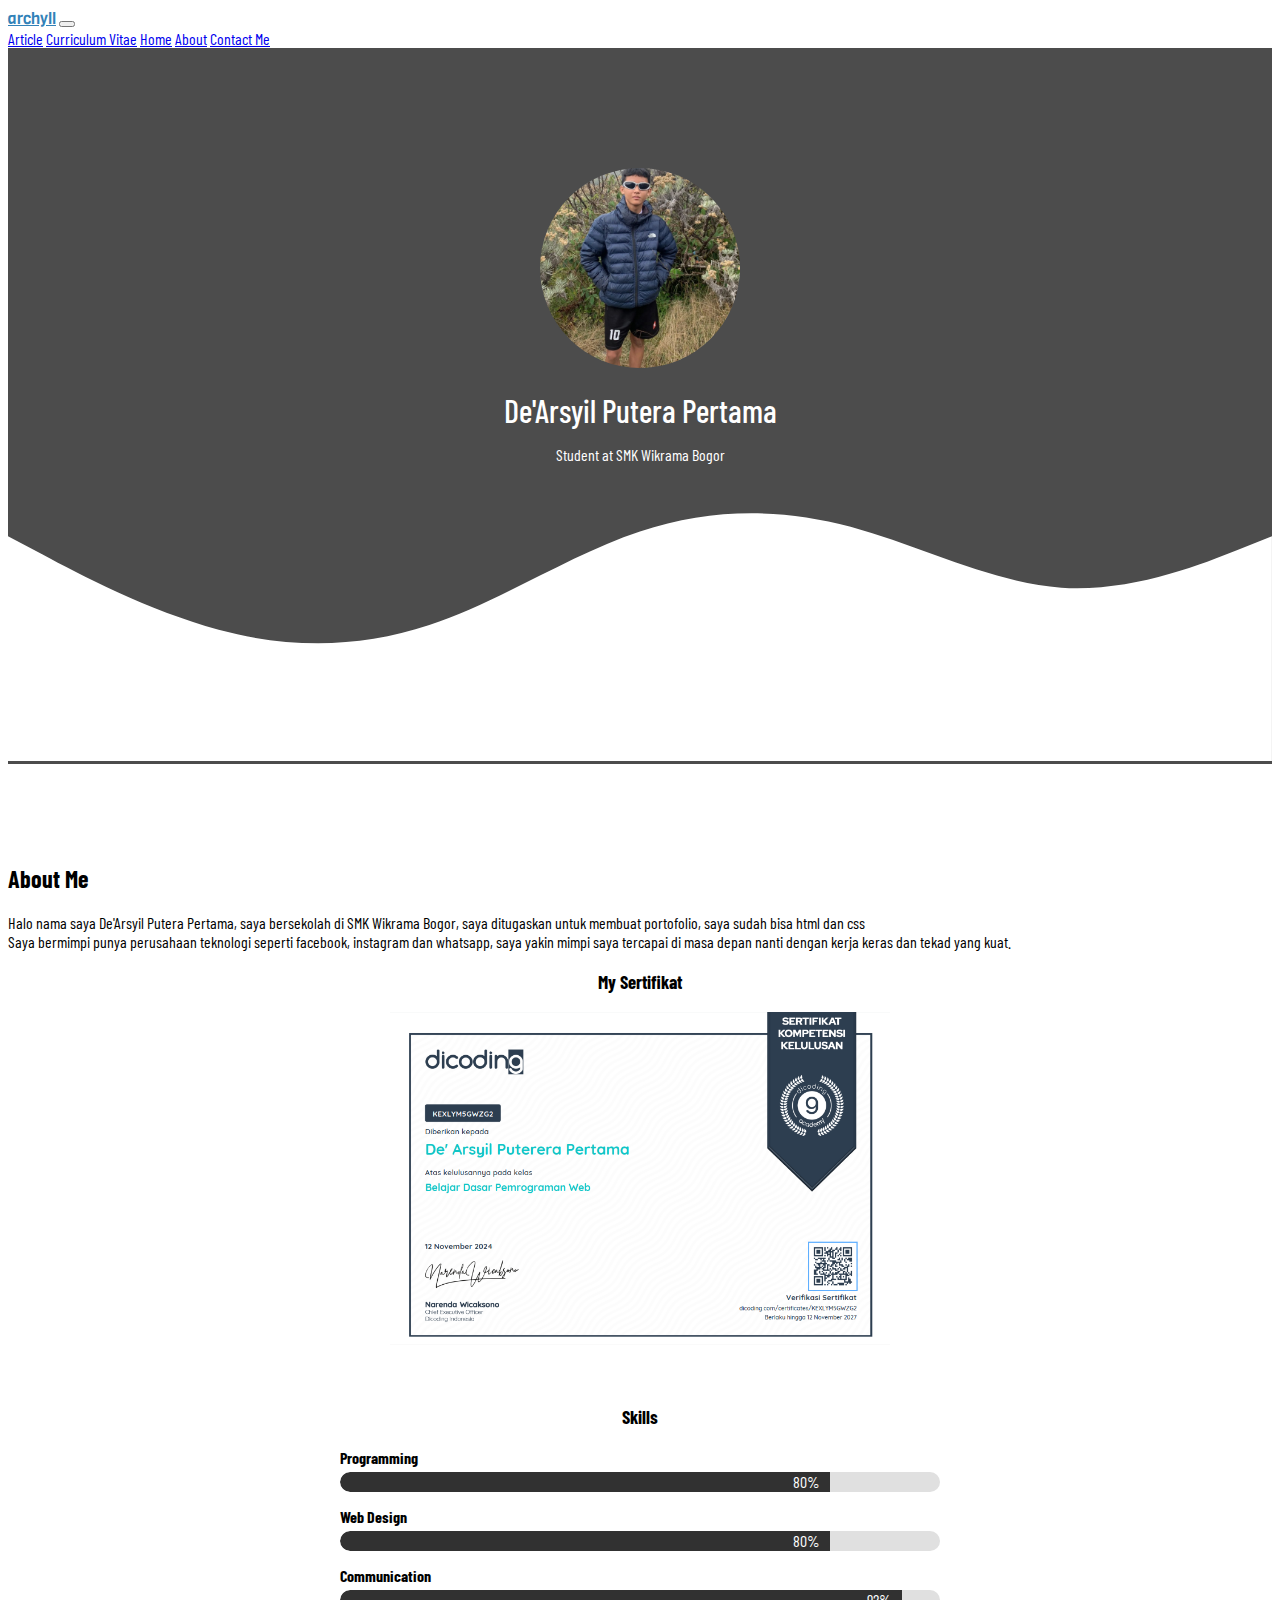
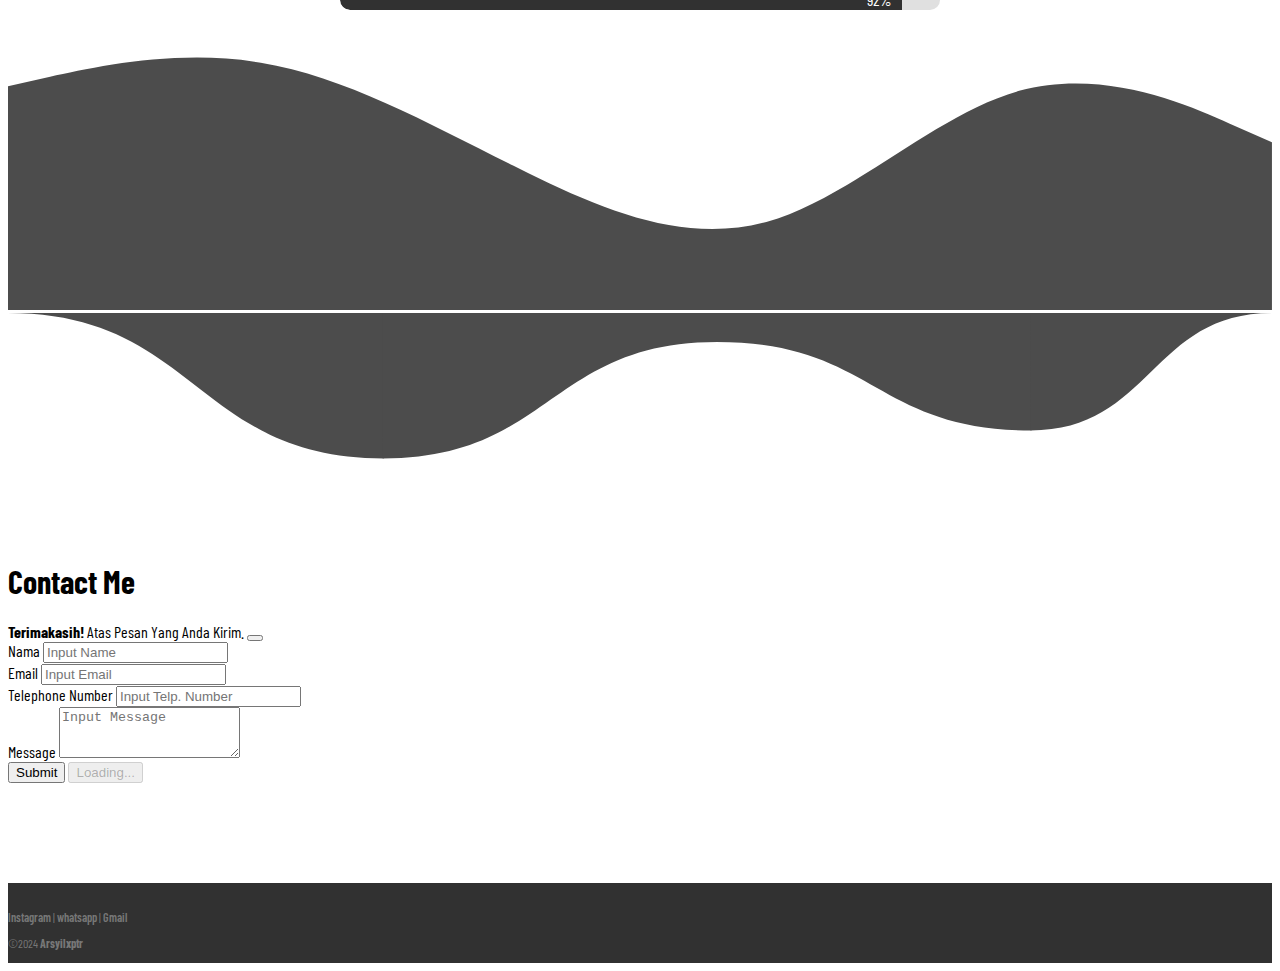
<file: index.html>
<!DOCTYPE html>
<html lang="en" id="home">
  <head>
    
    <meta charset="utf-8" />
    <meta name="viewport" content="width=device-width, initial-scale=1" />

    
    <link href="https://cdn.jsdelivr.net/npm/bootstrap@5.0.2/dist/css/bootstrap.min.css" rel="stylesheet" integrity="sha384-EVSTQN3/azprG1Anm3QDgpJLIm9Nao0Yz1ztcQTwFspd3yD65VohhpuuCOmLASjC" crossorigin="anonymous" />

    <link href="https://fonts.googleapis.com/css2?family=Barlow+Condensed:wght@400;500;700&family=Nanum+Gothic:wght@400;700;800&family=Viga&display=swap" rel="stylesheet" />
    
    <link rel="stylesheet" href="style.css" />

    <title>Arsyil Porto</title>
  
  </head>
  
  <body>
    
    <nav class="navbar navbar-expand-lg navbar-dark bg-dark shadow fixed-top">
      <div class="container">
        <a class="navbar-brand" href="#">archyll</a>
        <button class="navbar-toggler" type="button" data-bs-toggle="collapse" data-bs-target="#navbarNavAltMarkup" aria-controls="navbarNavAltMarkup" aria-expanded="false" aria-label="Toggle navigation">
          <span class="navbar-toggler-icon"></span>
        </button>
        <div class="collapse navbar-collapse" id="navbarNavAltMarkup">
          <div class="navbar-nav ms-auto">
            <a class="nav-link" href="index2.html">Article</a>
            <a class="nav-link" href="img/cv.png">Curriculum Vitae</a>
            <a class="nav-link active" aria-current="page" href="#home">Home</a>
            <a class="nav-link" href="#about">About</a>
            <a class="nav-link" href="#Contact">Contact Me</a>
          </div>
        </div>
      </div>
    </nav>
    

    
    <section class="profile">
      <img src="img/arsyil2.jpg" alt="De'Arsyil Putera Pertama" width="200px"/>
      <h1 class="display-4">De'Arsyil Putera Pertama</h1>
      <p class="lead">Student at SMK Wikrama Bogor</p>
      <svg xmlns="http://www.w3.org/2000/svg" viewBox="0 0 1440 320">
        <path
          fill="#ffff"
          fill-opacity="1"
          d="M0,64L40,85.3C80,107,160,149,240,170.7C320,192,400,192,480,165.3C560,139,640,85,720,58.7C800,32,880,32,960,53.3C1040,75,1120,117,1200,122.7C1280,128,1360,96,1400,80L1440,64L1440,320L1400,320C1360,320,1280,320,1200,320C1120,320,1040,320,960,320C880,320,800,320,720,320C640,320,560,320,480,320C400,320,320,320,240,320C160,320,80,320,40,320L0,320Z"
        ></path>
      </svg>
    </section>
    

    
    <section class="about" id="about">
      <div class="container">
        <div class="row text-center mb-5">
          <div class="col">
            <h2>About Me</h2>
          </div>
        </div>
        <div class="row justify-content-center fs-5 text-center mb-5">
          <div class="col-lg-5 mb-3">Halo nama saya De'Arsyil Putera Pertama, saya bersekolah di SMK Wikrama Bogor, saya ditugaskan untuk membuat portofolio, saya sudah bisa html dan css</div>
          <div class="col-lg-5 mb-3">Saya bermimpi punya perusahaan teknologi seperti facebook, instagram dan whatsapp, saya yakin mimpi saya tercapai di masa depan nanti dengan kerja keras dan tekad yang kuat.</div>
        </div>
      </div>

  

    <div class="sertifikat">
      <h3>My Sertifikat</h3>
      <img src="img/sertif.png" alt="ini adalah sertifikat fornt end dicoding saya" width="500px">  
    </div>

    <br>
    <br>

    <div class="sertifikat">
      <h3>Skills</h3>
    </div>
    <div class="skill-container">
      <div class="skill">
        <div class="skill-name">Programming</div>
        <div class="skill-bar">
          <div class="skill-bar-fill" style="width: 80%;">80%</div>
        </div>
      </div>
      <div class="skill">
        <div class="skill-name">Web Design</div>
        <div class="skill-bar">
          <div class="skill-bar-fill" style="width: 80%;">80%</div>
        </div>
      </div>
      <div class="skill">
        <div class="skill-name">Communication</div>
        <div class="skill-bar">
          <div class="skill-bar-fill" style="width: 92%;">92%</div>
        </div>
      </div>
    </div>
  

      <svg xmlns="http://www.w3.org/2000/svg" viewBox="0 0 1440 320">
        <path
          fill="#4c4c4c"
          fill-opacity="1"
          d="M0,64L48,53.3C96,43,192,21,288,37.3C384,53,480,107,576,154.7C672,203,768,245,864,218.7C960,192,1056,96,1152,69.3C1248,43,1344,85,1392,106.7L1440,128L1440,320L1392,320C1344,320,1248,320,1152,320C1056,320,960,320,864,320C768,320,672,320,576,320C480,320,384,320,288,320C192,320,96,320,48,320L0,320Z"
        ></path>
      </svg>
      
      <svg viewBox="0 0 1356 200" xmlns="http://www.w3.org/2000/svg" xmlns:xlink="http://www.w3.org/1999/xlink">
        <path fill="rgba(76, 76, 76, 1)" d="M 0 0 C 201.5 0 201.5 156 403 156 L 403 156 L 403 0 L 0 0 Z" stroke-width="0"></path>
        <path fill="rgba(76, 76, 76, 1)" d="M 402 156 C 581.5 156 581.5 31 761 31 L 761 31 L 761 0 L 402 0 Z" stroke-width="0"></path> 
        <path fill="rgba(76, 76, 76, 1)" d="M 760 31 C 929 31 929 126 1098 126 L 1098 126 L 1098 0 L 760 0 Z" stroke-width="0"></path>
        <path fill="rgba(76, 76, 76, 1)" d="M 1097 126 C 1226.5 126 1226.5 0 1356 0 L 1356 0 L 1356 0 L 1097 0 Z" stroke-width="0"></path>
      </svg> 
    </section>
    
  
      <br>
      <br>
        <div class="row justify-content-center">
          <div class="col-md-6">
            <h1 id="Contact">Contact Me</h1>
            <div class="alert alert-success alert-dismissible fade show text-center d-none my-alert" role="alert">
              <strong>Terimakasih!</strong> Atas Pesan Yang Anda Kirim.
              <button type="button" class="btn-close" data-bs-dismiss="alert" aria-label="Close"></button>
            </div>
            <form name="submit-to-google-sheet">
              <div class="mb-3">
                <label for="name" class="form-label">Nama</label>
                <input type="text" class="form-control" id="name" aria-describedby="name" placeholder="Input Name" name="nama" />
              </div>
              <div class="mb-3">
                <label for="email" class="form-label">Email</label>
                <input type="email" class="form-control" id="email" aria-describedby="email" placeholder="Input Email" name="email" />
              </div>
              <div class="mb-3">
                <label for="nomer" class="form-label">Telephone Number</label>
                <input type="number" class="form-control" id="nomer" aria-describedby="nomer" placeholder="Input Telp. Number" name="nomor-hp" />
              </div>
              <div class="mb-3">
                <label for="pesan" class="form-label">Message</label>
                <textarea placeholder="Input Message" class="form-control" id="pesan" rows="3" name="pesan"></textarea>
              </div>
              <button type="submit" class="btn btn-dark btn-kirim">Submit</button>

              <button class="btn btn-dark btn-loading d-none" type="button" disabled>
                <span class="spinner-border spinner-border-sm" role="status" aria-hidden="true"></span>
                Loading...
              </button>
            </form>
          </div>
        </div>
      </div>
    </section>
    

    
    <footer>
      <div class="container">
        <div class="row">
          <div class="col-sm-12">
            <p class="text-center">
              <a href="https://www.instagram.com/ar.ptr_11?utm_source=ig_web_button_share_sheet&igsh=ZDNlZDc0MzIxNw==" target="_blank">Instagram</a> |
              <a href="https://wa.me/087777160675">whatsapp</a> |
              <a href="https://mail.google.com/mail/u/0/?view=cm&tf=1&fs=1&to=arsyil1208@gmail.com">Gmail</a>
            </p>
          </div>
        </div>

      

        <div class="row">
          <div class="col-sm-12">
            <p class="text-center">©2024 <span>Arsyilxptr</span></p>
          </div>
        </div>
      </div>
    </footer>

  </body>
</html>
</file>
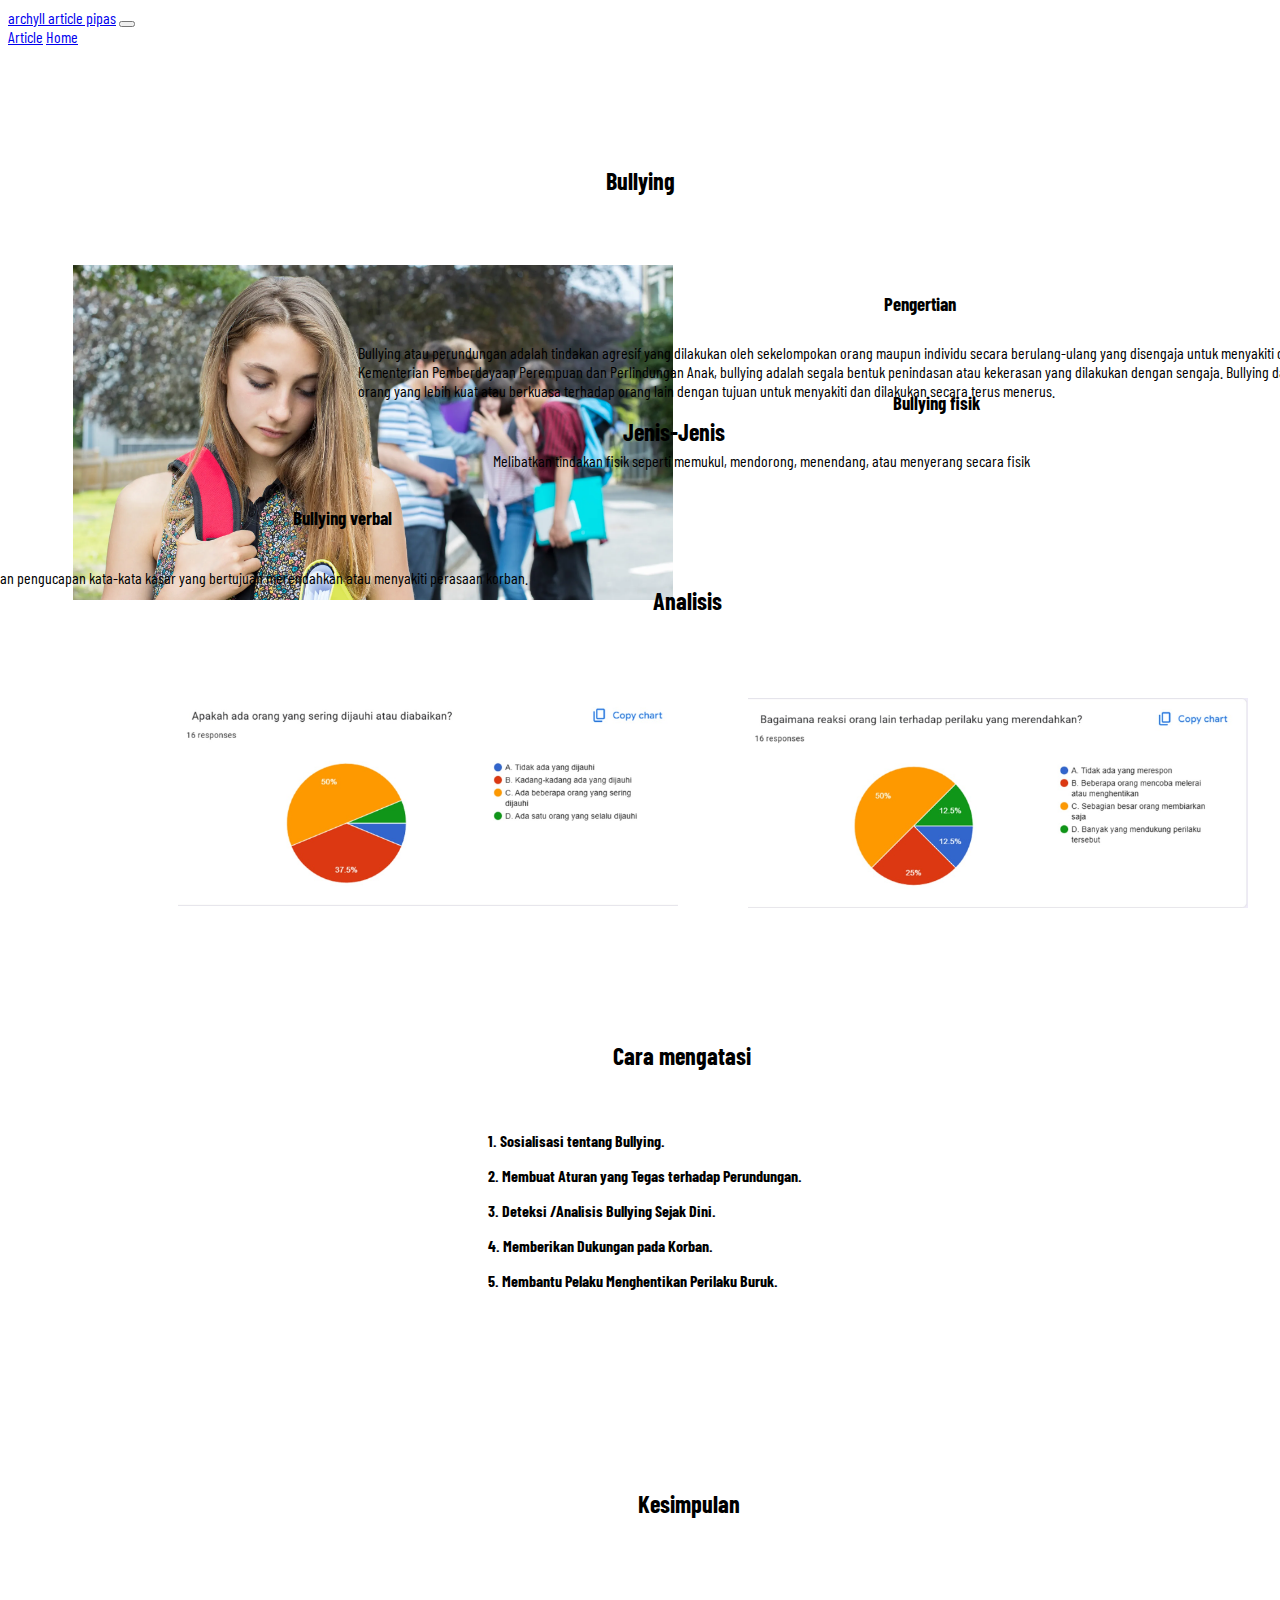
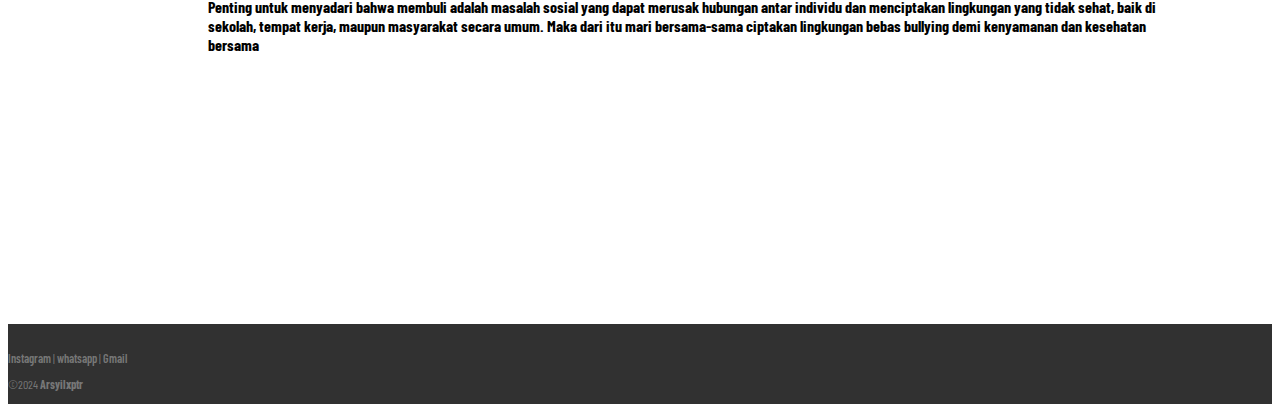
<file: index2.html>
<!DOCTYPE html>
<html lang="en" id="home">
  <head>
    
    <meta charset="utf-8" />
    <meta name="viewport" content="width=device-width, initial-scale=1" />

    
    <link href="https://cdn.jsdelivr.net/npm/bootstrap@5.0.2/dist/css/bootstrap.min.css" rel="stylesheet" integrity="sha384-EVSTQN3/azprG1Anm3QDgpJLIm9Nao0Yz1ztcQTwFspd3yD65VohhpuuCOmLASjC" crossorigin="anonymous" />

    <link href="https://fonts.googleapis.com/css2?family=Barlow+Condensed:wght@400;500;700&family=Nanum+Gothic:wght@400;700;800&family=Viga&display=swap" rel="stylesheet" />
    
    <link rel="stylesheet" href="style2.css" />

    <title>Arsyil Porto</title>
  
  </head>
  
  <body>
    
    <nav class="navbar navbar-expand-lg navbar-dark bg-dark shadow fixed-top">
      <div class="container">
        <a class="navbar-brand" href="#">archyll article pipas</a>
        <button class="navbar-toggler" type="button" data-bs-toggle="collapse" data-bs-target="#navbarNavAltMarkup" aria-controls="navbarNavAltMarkup" aria-expanded="false" aria-label="Toggle navigation">
          <span class="navbar-toggler-icon"></span>
        </button>
        <div class="collapse navbar-collapse" id="navbarNavAltMarkup">
          <div class="navbar-nav ms-auto">
            <a class="nav-link active" aria-current="page" href="index2.html">Article</a>
            <a class="nav-link" href="index.html">Home</a>
          </div>
        </div>
      </div>
    </nav>

    <div class="judul">
      <h2>Bullying</h2>
    </div>

    <nav>
        <div class="foto">
          <img src="img/bully.png" alt="foto" width="600px">
        </div>

        <div class="judull">
          <h3>Pengertian</h3>
        </div>
        
        <div class="isi">
          <div class="row justify-content-center fs-5 text-center mb-5">
            <div class="col-lg-5 mb-3">Bullying atau perundungan adalah tindakan agresif yang dilakukan oleh sekelompokan orang maupun individu secara berulang-ulang yang disengaja untuk menyakiti dan merendahkan orang lain.
              Menurut Kementerian Pemberdayaan Perempuan dan Perlindungan Anak, bullying adalah segala bentuk penindasan atau kekerasan yang dilakukan dengan sengaja. Bullying dapat dilakukan oleh satu orang atau sekelompok orang yang lebih kuat atau berkuasa terhadap orang lain dengan tujuan untuk menyakiti dan dilakukan secara terus menerus.
          </div>
        </div>

        <br>
        <br>
        <br>
        
        <div class="jenis">
          <h2>Jenis-Jenis</h2>
        </div>
      
        <div class="judulll">
          <h3>Bullying verbal</h3>
        </div>

        <div class="isii">
          <div class="row justify-content-center fs-5 text-center mb-5">
            <div class="col-lg-5 mb-3">Penghinaan, ejekan, dan pengucapan kata-kata kasar yang bertujuan merendahkan atau menyakiti perasaan korban.
            </div>
          </div>
        </div>

        <div class="judullll">
          <h3>Bullying fisik</h3>
        </div>

        <div class="isiii">
          <div class="row justify-content-center fs-5 text-center mb-5">
              <div class="col-lg-5 mb-3">Melibatkan tindakan fisik seperti memukul, mendorong, menendang, atau menyerang secara fisik              </div>
          </div>
        </div>

        <div class="judulllll">
          <h2>Analisis</h2>
        </div>
        
        <div class="anali">
          <img src="img/anali.png" alt="" width="500px">
        </div>

        <div class="anali1">
          <img src="img/anali1.png" alt="" width="500px">
        </div>

        <div class="cara">
          <h2>Cara mengatasi</h2>
        </div>

        <div class="isi1">
          <h4>
            <ol>1. Sosialisasi tentang Bullying.</ol>
            <ol>2. Membuat Aturan yang Tegas terhadap Perundungan.</ol>
            <ol>3. Deteksi /Analisis Bullying Sejak Dini.</ol>
            <ol>4. Memberikan Dukungan pada Korban.</ol>
            <ol>5. Membantu Pelaku Menghentikan Perilaku Buruk.</ol>
          </h4>
        </div>

          <br>
          <br>
          <br>

        <div class="kesim">
          <h2>Kesimpulan</h2>
        </div>

        <br>
        <br>

        <div class="isi2">
          <article>
            <h4>Penting untuk menyadari bahwa membuli adalah masalah sosial yang dapat merusak hubungan antar individu dan menciptakan lingkungan yang tidak sehat, baik di sekolah, tempat kerja, maupun masyarakat secara umum. Maka dari itu mari bersama-sama ciptakan lingkungan bebas bullying demi kenyamanan dan kesehatan bersama            </h4>
          </article>
        </div>
    </nav>

    <footer>
      <div class="container">
        <div class="row">
          <div class="col-sm-12">
            <p class="text-center">
              <a href="https://www.instagram.com/ar.ptr_11?utm_source=ig_web_button_share_sheet&igsh=ZDNlZDc0MzIxNw==" target="_blank">Instagram</a> |
              <a href="https://wa.me/087777160675">whatsapp</a> |
              <a href="https://mail.google.com/mail/u/0/?view=cm&tf=1&fs=1&to=arsyil1208@gmail.com">Gmail</a>
            </p>
          </div>
        </div>

      

        <div class="row">
          <div class="col-sm-12">
            <p class="text-center">©2024 <span>Arsyilxptr</span></p>
          </div>
        </div>
      </div>
    </footer>
  
  </body>
</file>
<file: style.css>
body {
    min-height: 2000px;
    font-family: 'Barlow Condensed', 'Nanum Gothic', sans-serif;
  }
  
  
  .navbar-brand {
    font-family: 'Viga', sans-serif;
    color: #3282b8;
  }
  
  
  .profile {
    padding-top: 120px;
    background-color: #4c4c4c;
    text-align: center;
    color: white;
  }
  
  .profile h1 {
    margin-top: 20px;
    font-weight: 500;
  }
  
  .profile p {
    margin-top: -5px;
  }
  
  .profile img {
    border-radius: 50%;
  }
  
  
  
  footer {
    width: 100%;
    height: 65px;
    background-color: #313131;
    padding-top: 15px;
    margin-top: 100px;
  }
  
  footer p {
    color: #777;
    font-size: 12px;
    margin-bottom: 3px;
  }
  
  footer p a {
    color: #777;
    transition: color 0.7s;
    text-decoration: none;
    font-weight: 600;
  }
  
  footer span {
    font-weight: bold;
  }
  
  footer p a:hover {
    text-decoration: none;
    color: #3282b8;
  }
  
  
  section {
    padding-top: 5rem;
  }
  
  .sertifikat{
    text-align: center;
  }
  
  .skill-container {
    width: 100%;
    max-width: 600px;
    margin: 20px auto;
  }
  .skill {
    margin-bottom: 15px;
  }
  .skill-name {
    margin-bottom: 5px;
    font-weight: bold;
  }
  .skill-bar {
    width: 100%;
    background-color: #e0e0e0;
    border-radius: 10px;
    overflow: hidden;
  }
  .skill-bar-fill {
    height: 20px;
    background-color: #313131;
    text-align: right;
    padding-right: 10px;
    line-height: 20px;
    color: white;
    border-radius: 10px 0 0 10px;
  }
</file>
<file: style2.css>
body {
    min-height: 2000px;
    font-family: 'Barlow Condensed', 'Nanum Gothic', sans-serif;
 }

 .foto {
   position: relative;
   top:150px;
   left: 65px;  
 }

 .judul{
   text-align: center;
   position: relative;
   top: 100px;
 }
 
 .judull{
   text-align: center;
   position: relative;
   top: -180px;
   left: 280px;
 }
 
 .isi {
   width: 1200px;
   position: relative;
   top: -170px;
   left: 350px;
 }

 .jenis{
   position: relative;
   top: -60px;
   left: 265px;
 }

 .judulll{
   position: relative;
   left: -65px;
   top: -20px;
 }

 .isii {
   width: 990px;
   position: relative;
   left: -480px;
 }

 .judullll{
   position: relative;
   left: 535px;
   top: -215px;
 }

 .isiii{
   width: 990px;
   position: relative;
   left: 135px;
   top: -196px;
 }

 .judulllll{
   position: relative;
   left: 295px;
   top: -100px;
 }

 .anali{
   position: relative;
   left: -180px;
   top: -39px;
 }

 .anali1{
   position: relative;
   left: 390px;
   top: -250px;
 }

 .cara{
   position: relative;
   left: 255px;
   top: -140px;
 }

 .isi1{
   position: relative;
   left: 90px;
   bottom: 100px;
 }

 .kesim{
   position: relative;
   left: 280px;
 }

 .isi2{
   width: 990px;
   position: relative;
   right: 150px;
 }

 footer {
   width: 100%;
   height: 65px;
   background-color: #313131;
   padding-top: 15px;
   margin-top: 100px;
 }
 
 footer p {
   color: #777;
   font-size: 12px;
   margin-bottom: 3px;
 }
 
 footer p a {
   color: #777;
   transition: color 0.7s;
   text-decoration: none;
   font-weight: 600;
 }
 
 footer span {
   font-weight: bold;
 }
 
 footer p a:hover {
   text-decoration: none;
   color: #3282b8;
 }
</file>
